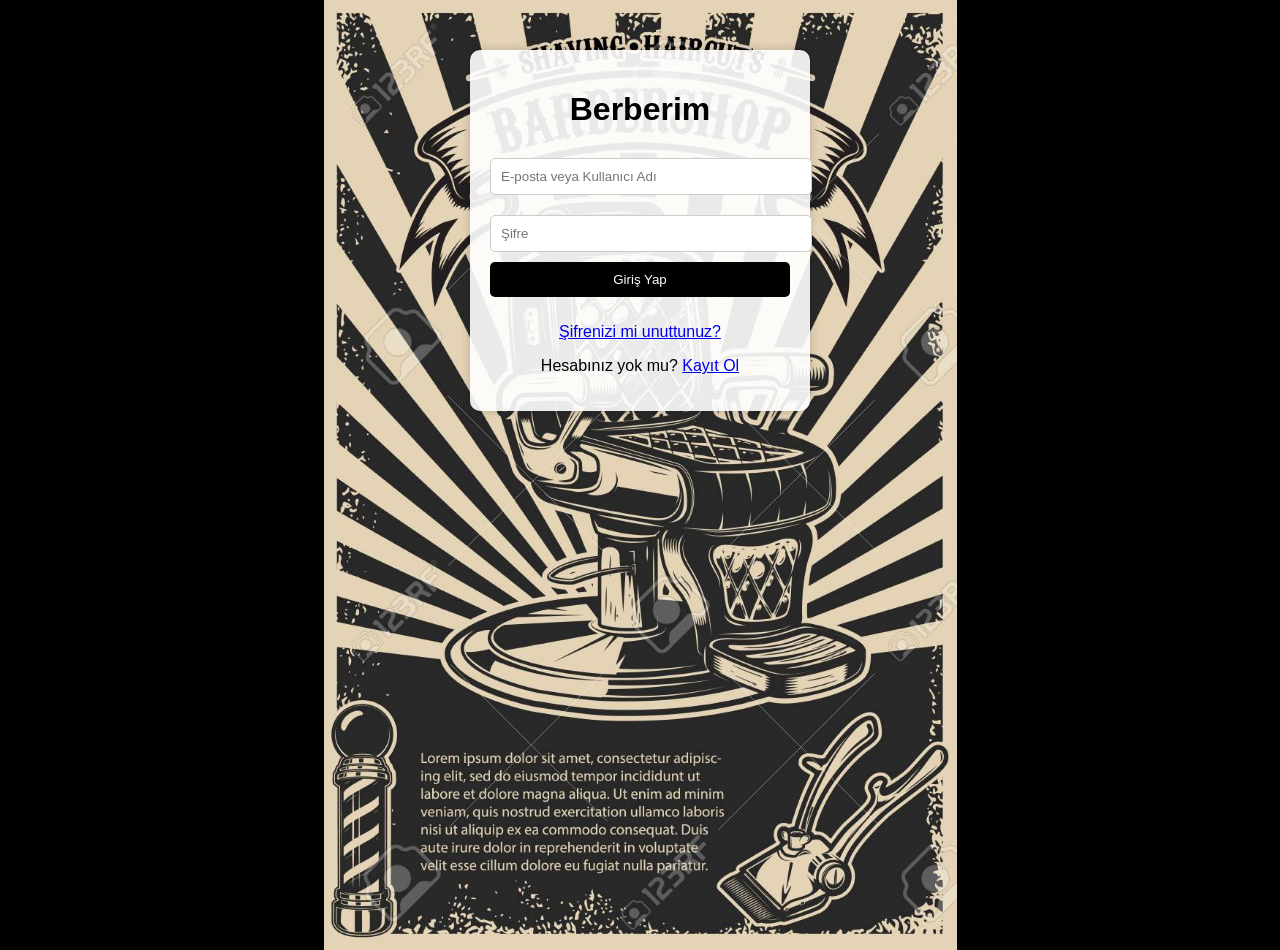
<file: projem/index.html>
<!DOCTYPE html>
<html lang="tr">
<head>
    <meta charset="UTF-8">
    <meta name="viewport" content="width=device-width, initial-scale=1.0">
    <title>Berber Rezervasyon Sistemi</title>
    <link rel="stylesheet" href="styles.css"> <!-- CSS dosyası -->
</head>
<body>
    <div class="login-container">
        <h1>Berberim</h1> <!-- Başlık güncellendi -->
        <form id="login-form">
            <input type="text" id="username" placeholder="E-posta veya Kullanıcı Adı" required>
            <input type="password" id="password" placeholder="Şifre" required>
            <button type="button" id="login-btn">Giriş Yap</button>
            <p><a href="#">Şifrenizi mi unuttunuz?</a></p>
        </form>
        <p>Hesabınız yok mu? <a href="#">Kayıt Ol</a></p>
    </div>

    <script>
        document.getElementById("login-btn").addEventListener("click", function() {
            var username = document.getElementById("username").value;
            var password = document.getElementById("password").value;

            // Basit giriş kontrolü
            var correctUsername = "scan";
            var correctPassword = "1234";

            // Eğer kullanıcı adı ve şifre doğruysa rezervasyon ekranına yönlendir
            if (username === correctUsername && password === correctPassword) {
                window.location.href = 'rez.html'; // Rezervasyon ekranına yönlendir
            } else {
                alert("Kullanıcı adı veya şifre yanlış!"); // Hata mesajı göster
            }
        });
    </script>
</body>
</html>
</file>
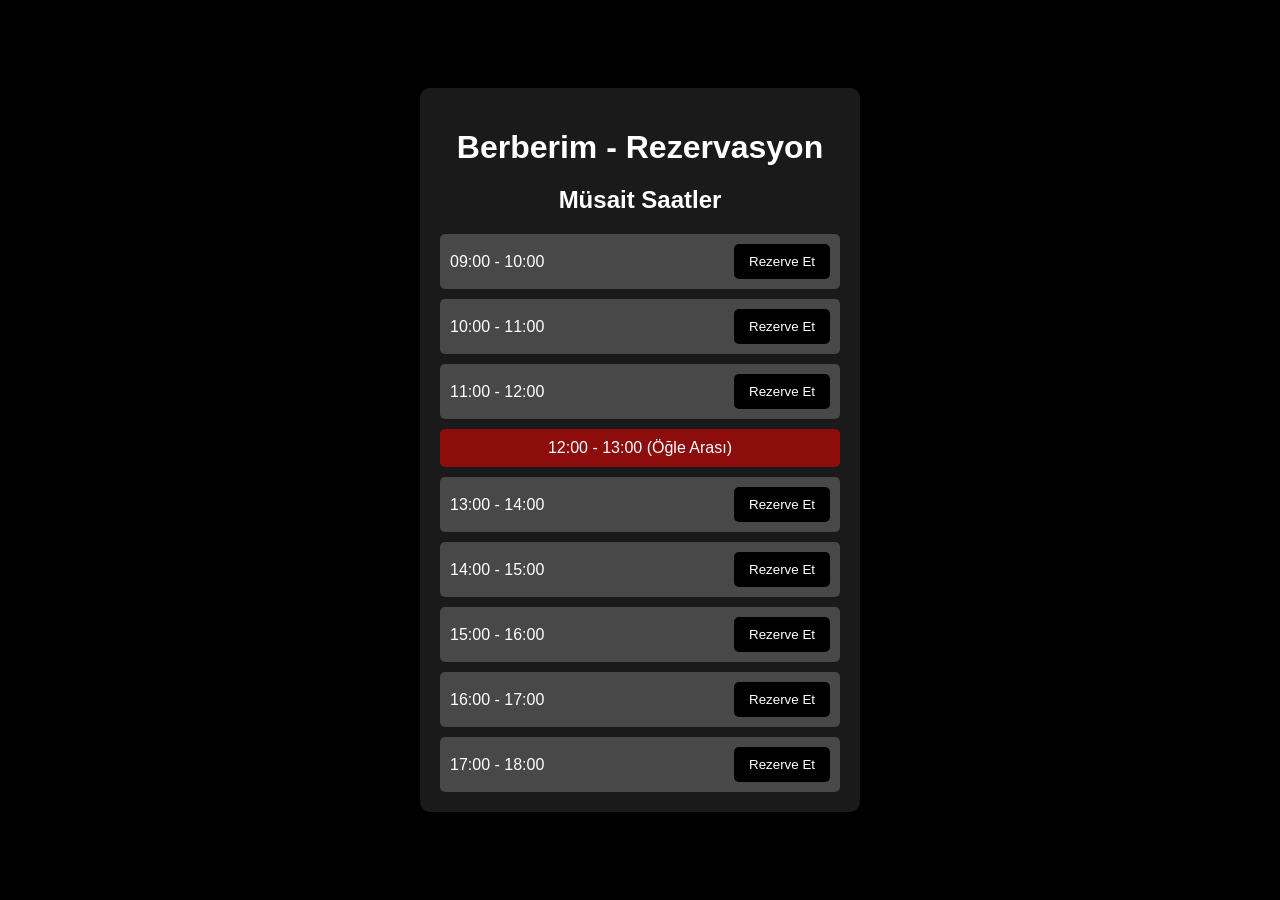
<file: projem/rez.html>
<!DOCTYPE html>
<html lang="tr">
<head>
    <meta charset="UTF-8">
    <meta name="viewport" content="width=device-width, initial-scale=1.0">
    <title>Berberim - Rezervasyon</title>
    <link rel="stylesheet" href="rez.css">
</head>
<body>
    <div class="reservation-container">
        <h1>Berberim - Rezervasyon</h1>
        <h2>Müsait Saatler</h2>
        
        <div class="schedule">
            <div class="time-slot">09:00 - 10:00 <button>Rezerve Et</button></div>
            <div class="time-slot">10:00 - 11:00 <button>Rezerve Et</button></div>
            <div class="time-slot">11:00 - 12:00 <button>Rezerve Et</button></div>
            <div class="time-slot break">12:00 - 13:00 (Öğle Arası)</div>
            <div class="time-slot">13:00 - 14:00 <button>Rezerve Et</button></div>
            <div class="time-slot">14:00 - 15:00 <button>Rezerve Et</button></div>
            <div class="time-slot">15:00 - 16:00 <button>Rezerve Et</button></div>
            <div class="time-slot">16:00 - 17:00 <button>Rezerve Et</button></div>
            <div class="time-slot">17:00 - 18:00 <button>Rezerve Et</button></div>
        </div>
    </div>
</body>
</html>
</file>
<file: projem/styles.css>
body {
    font-family: Arial, sans-serif;
    background-image: url('berber.jpg'); /* Arka plan resmi */
    background-color: black; /* Gri arka plan rengi */
    background-size: contain; /* Resmin tamamını kaplamasını sağlar */
    background-repeat: no-repeat; /* Resmin tekrarlanmasını engeller */
    background-position: center; /* Resmin merkezde konumlanmasını sağlar */
    margin: 0; /* Sayfa kenar boşluklarını sıfırlar */
    padding: 0; /* Sayfa iç boşluklarını sıfırlar */
    height: 100vh; /* Yüksekliği tam ekran yapar */
}

.login-container {
    width: 300px;
    margin: 50px auto;
    padding: 20px;
    background: rgba(255, 255, 255, 0.9); /* Arka plan rengini yarı saydam yaparak resmin görünmesini sağlar */
    border-radius: 10px; /* Kenarları oval yapar */
    box-shadow: 0 0 10px rgba(0, 0, 0, 0.2); /* Gölgelendirme efekti */
}

h1 {
    text-align: center;
    margin-bottom: 20px; /* Başlık altına boşluk ekler */
}

input {
    width: 100%;
    padding: 10px;
    margin: 10px 0; /* Giriş alanları arasına boşluk ekler */
    border: 1px solid #ccc; /* Kenarlık rengi */
    border-radius: 5px; /* Oval kenar */
}

button {
    width: 100%;
    padding: 10px;
    background-color: black; /* Buton rengi siyah */
    color: white; /* Yazı rengi beyaz */
    border: none; /* Kenarlık yok */
    border-radius: 5px; /* Oval kenar */
    margin-bottom: 10px; /* Butonlar arası boşluk */
    cursor: pointer; /* İmleci gösterir */
}

button:hover {
    background-color: #333; /* Üzerine gelindiğinde koyulaşma efekti */
}

p {
    text-align: center;
}
</file>
<file: projem/rez.css>
body {
    font-family: Arial, sans-serif;
    background-color: black; /* Arka plan rengi siyah */
    color: white;
    margin: 0;
    padding: 0;
    display: flex;
    justify-content: center;
    align-items: center;
    height: 100vh;
}

.reservation-container {
    background: rgba(255, 255, 255, 0.1); /* Yarı saydam beyaz arka plan */
    padding: 20px;
    border-radius: 10px; /* Köşeleri oval yapar */
    text-align: center;
    width: 400px;
}

h1, h2 {
    margin-bottom: 20px;
}

.schedule {
    display: flex;
    flex-direction: column;
    gap: 10px; /* Saat blokları arasına boşluk ekler */
}

.time-slot {
    background-color: rgba(255, 255, 255, 0.2); /* Saat kutuları için yarı saydam renk */
    padding: 10px;
    border-radius: 5px;
    display: flex;
    justify-content: space-between;
    align-items: center;
}

.time-slot.break {
    background-color: rgba(255, 0, 0, 0.5); /* Öğle arası için farklı renk */
    justify-content: center;
}

button {
    padding: 10px 15px;
    background-color: black;
    color: white;
    border: none;
    border-radius: 5px;
    cursor: pointer;
}

button:hover {
    background-color: grey; /* Üzerine gelince buton rengi değişir */
}
</file>
